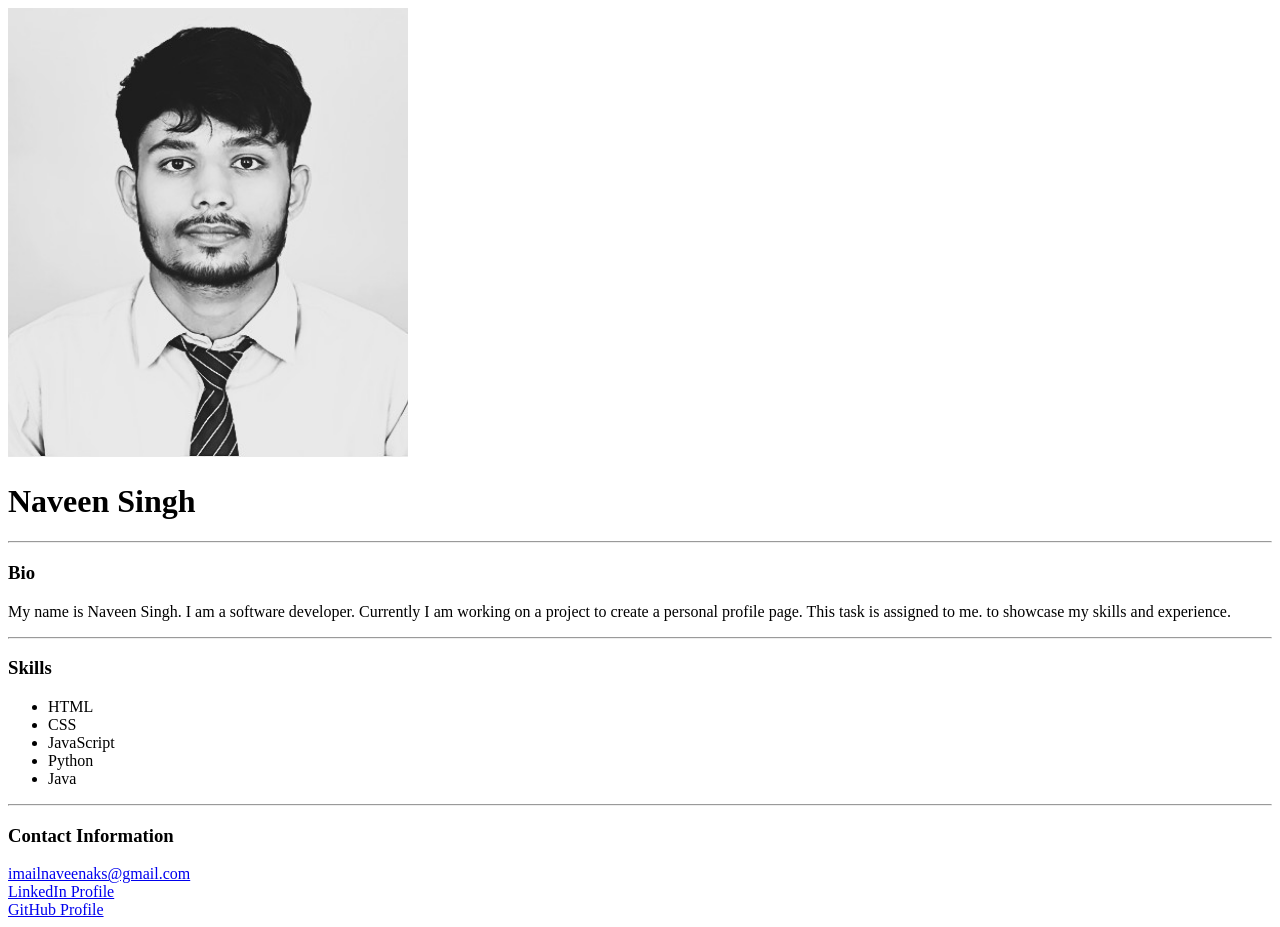
<file: Tasks/index.html>
<!DOCTYPE html>
<html lang="en">
<head>
    <meta charset="UTF-8">
    <meta name="viewport" content="width=device-width, initial-scale=1.0">
    <title>My Profile page</title>
</head>
<body>
   
    <img src="aman7.JPG" alt="Profile Picture" width="400">
    <h1>Naveen Singh</h1>
    <hr>
    <h3>Bio</h3>
    <p>My name is Naveen Singh. I am a software developer. Currently I am working on a project to create a personal profile page. This task is assigned to me. to showcase my skills and experience.</p>
    <hr>
    <h3>Skills</h3>
    <ul>
        <li>HTML</li>
        <li>CSS</li>
        <li>JavaScript</li>
        <li>Python</li>
        <li>Java</li>
    </ul>
    <hr>
    <h3>Contact Information</h3>
    <a href="imailnaveenaks@gmail.com.com">imailnaveenaks@gmail.com</a> 
    <br>
    <a href="https://www.linkedin.com/in/naveen-singh-123456789/">LinkedIn Profile</a>
    <br>
    <a href="https://github.com/naveenaks">GitHub Profile</a>
</body>
</html>
</file>
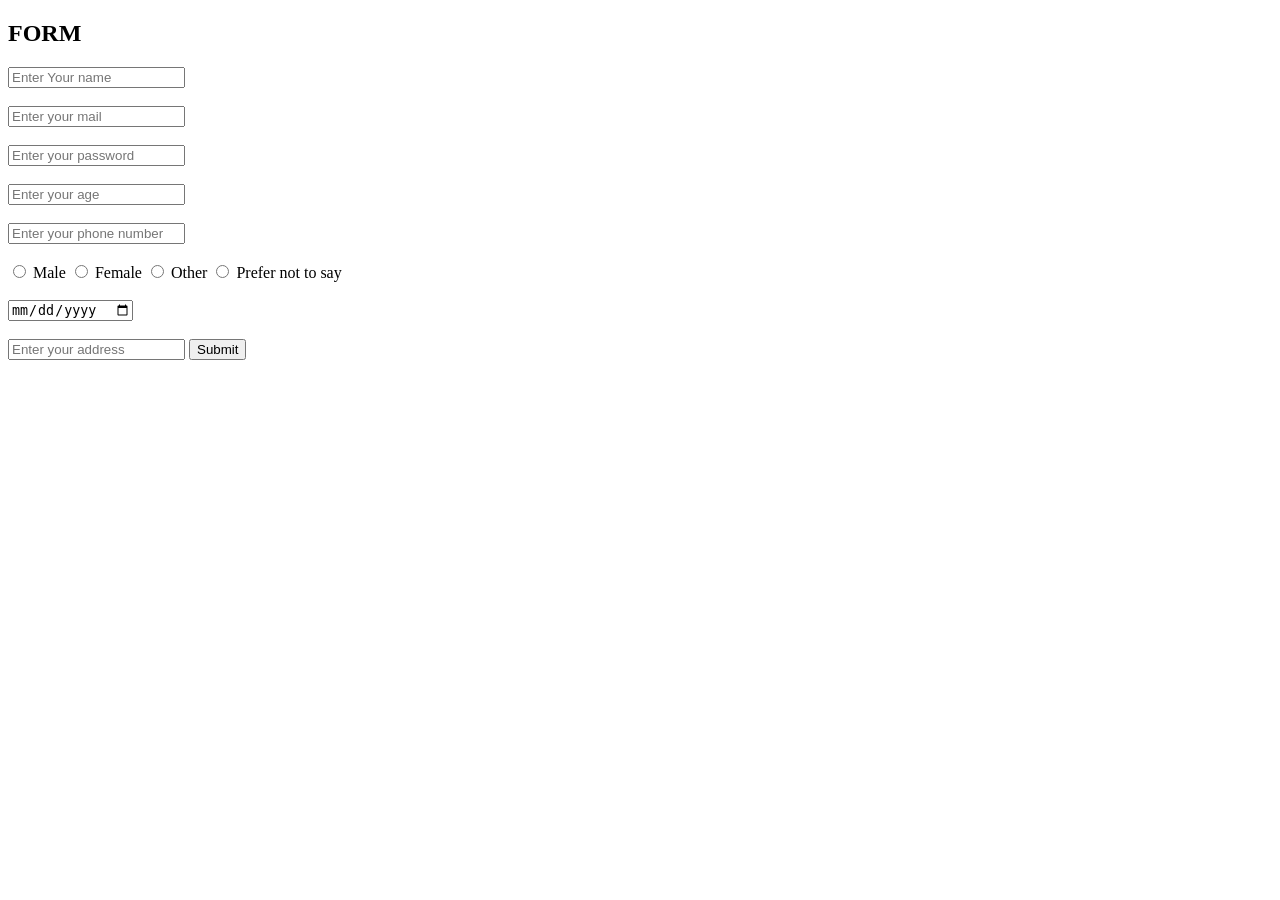
<file: form.html>
<!DOCTYPE html>
<html lang="en">            
<head>
    
    <title>Registration Form</title>  
</head>
<body>
    <h2>
         FORM
    </h2>
    <form  method="get" action="https://www.futureskillsprime.in/">
        <label><input type="text" name="name" placeholder="Enter Your name"></label>
        <br><br>
        <label><input type="email" name="email" placeholder="Enter your mail"></label>
        <br><br>
        <label><input type="password" name="password" placeholder="Enter your password"></label>
        <br><br>
        <label><input type="number" name="age" placeholder="Enter your age"></label>
        <br><br>
        <label><input type="tel" name="phone" placeholder="Enter your phone number"></label>
        <br><br>
        <label>
            <input type="radio" name="gender" value="male"> Male 
            <input type="radio" name="gender" value="female"> Female
            <input type="radio" name="gender" value="other"> Other
            <input type="radio" name="gender" value="prefer_not_to_say"> Prefer not to say
        </label>
        <br><br>
        <label><input type="date" name="date"></label>
        <br><br>
        <input type="textarea" name="address" placeholder="Enter your address">
    
        <button type="submit">Submit</button> <!--reset-->

    </form>

</body>
</html>
</file>
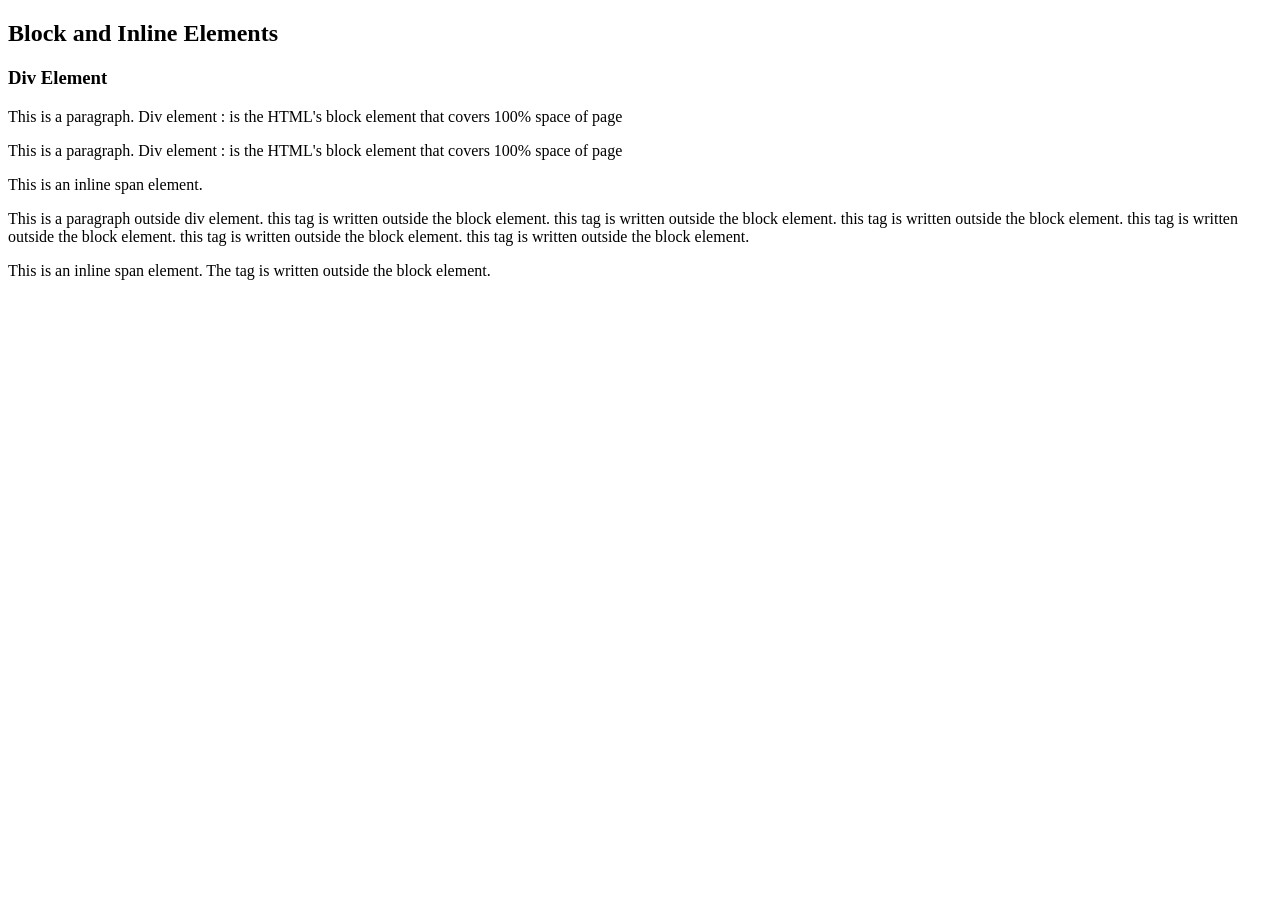
<file: index1.html>
<!DOCTYPE html>
<html>
    <style>

    </style>
    <body>
        <h2>Block and Inline Elements</h2>
        <div>
            <h3 class="elle1">Div Element</h3>
            <p>This is a paragraph. Div element : is the HTML's block element that covers 100% space of page</p>
            <p>This is a paragraph. Div element : is the HTML's block element that covers 100% space of page</p>
            
            <span>This is an inline span element.</span>
        </div>
        <p>This is a paragraph outside div element. 
            this tag is written outside the block element.
            this tag is written outside the block element.
            this tag is written outside the block element.
            this tag is written outside the block element.
            this tag is written outside the block element.
            this tag is written outside the block element.
        </p>
        <span>This is an inline span element.</span>
        <span>The tag is written outside the block element.</span>
    </body>
</html>
</file>
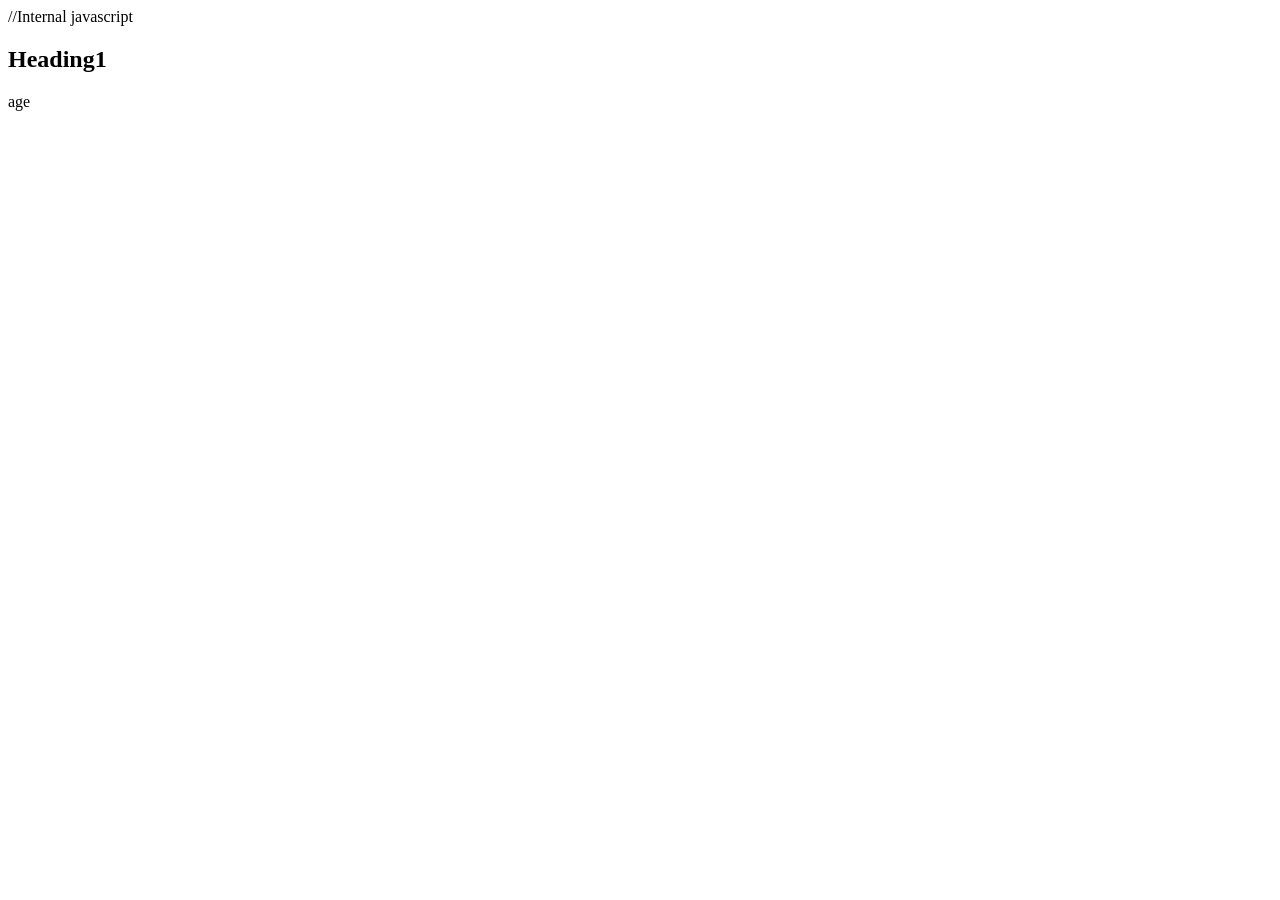
<file: Classes/Class10.html>
//Internal javascript 

<!DOCTYPE html>
<html>
    <head>
        <script>
            //javascript code
        </script>
    </head>
    <body>

        <h2>
            Heading1
        </h2>
        <p id="101">Variable Content</p>
        <script>
            //Javascript code

            //Methods
            // document.getElementById("id_name").innerHTML = "Heading2";
            // document.getElementByClassName("class_name").innerHTML
            // document.getElementById("id_name").innerHTML

            //Variable
            let a=10;
            var v=20;
            const c=30;
            let age=20;

            //document.getElementById("101").innerHTML="Javascript Content";
            document.getElementById("101").innerHTML="age";

        </script>
    </body>
</html>
</file>
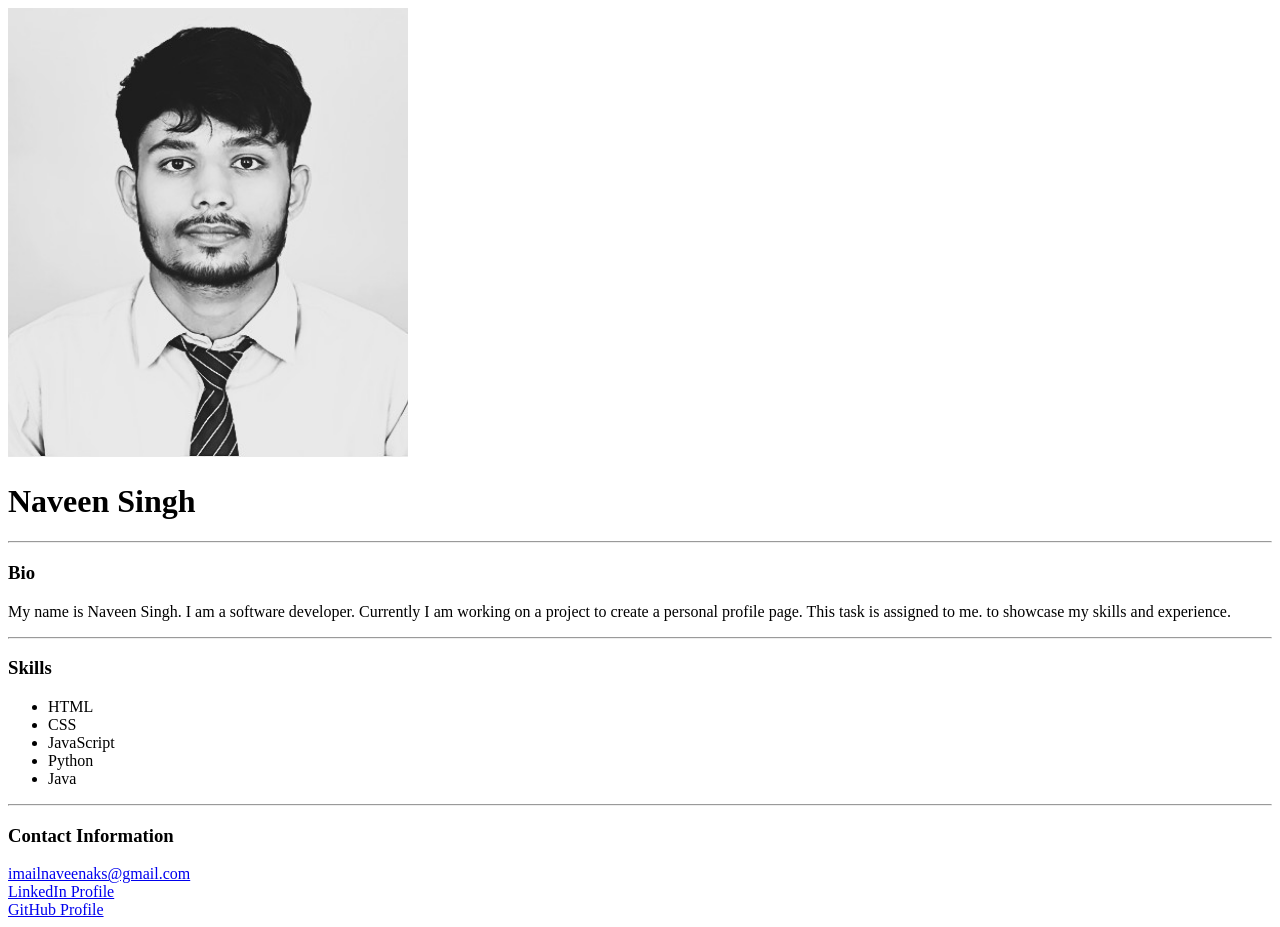
<file: Tasks/Task1.html>
<!DOCTYPE html>
<html lang="en">
<head>
    <title>My Profile page</title>
</head>
<body>
   
    <img src="aman7.JPG" alt="Profile Picture" width="400">
    <h1>Naveen Singh</h1>
    <hr>
    <h3>Bio</h3>
    <p>My name is Naveen Singh. I am a software developer. Currently I am working on a project to create a personal profile page. This task is assigned to me. to showcase my skills and experience.</p>
    <hr>
    <h3>Skills</h3>
    <ul>
        <li>HTML</li>
        <li>CSS</li>
        <li>JavaScript</li>
        <li>Python</li>
        <li>Java</li>
    </ul>
    <hr>
    <h3>Contact Information</h3>
    <a href="imailnaveenaks@gmail.com.com">imailnaveenaks@gmail.com</a> 
    <br>
    <a href="https://www.linkedin.com/in/naveen-singh-123456789/">LinkedIn Profile</a>
    <br>
    <a href="https://github.com/naveenaks">GitHub Profile</a>
</body>
</html>
</file>
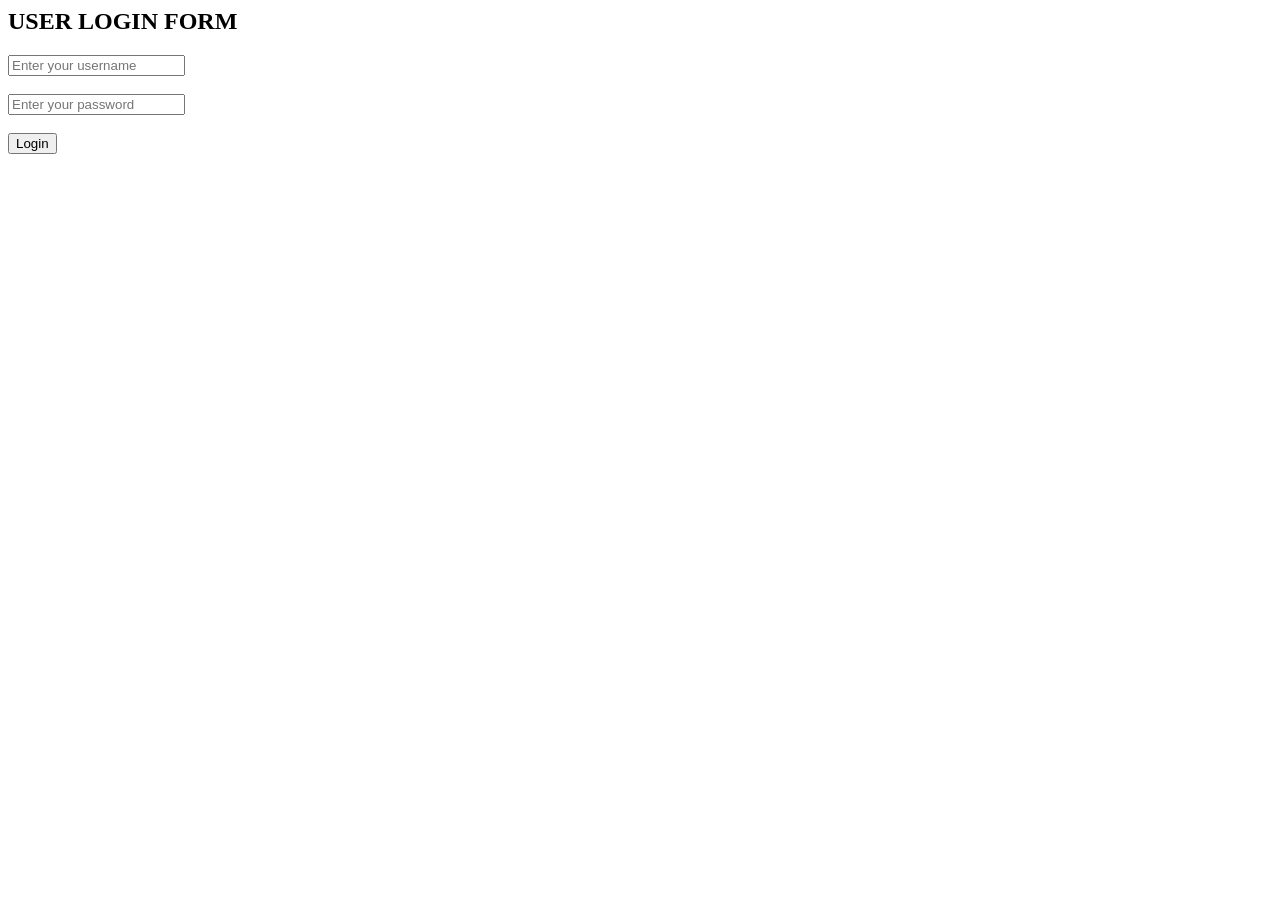
<file: Tasks/Task2I.html>
<!-- Design an HTML form for user login that includes username and password fields. Use HTML5 attributes such as required, placeholder, and type to ensure basic input validation. -->
  <DOCTYPE html>
    <html>
        <head>
            <title>Login Form</title>
        </head>
        <body>
            <H2>USER LOGIN FORM</H2>
            <form method="post" action="submit login">
                <input type="text" name="username" placeholder="Enter your username" required ="">
                <br><br>
                <input type="password" name="password" placeholder="Enter your password" required="">
                <br><br>
                <button type="submit">Login</button>
            </form>

        </body>
    </html>
</file>
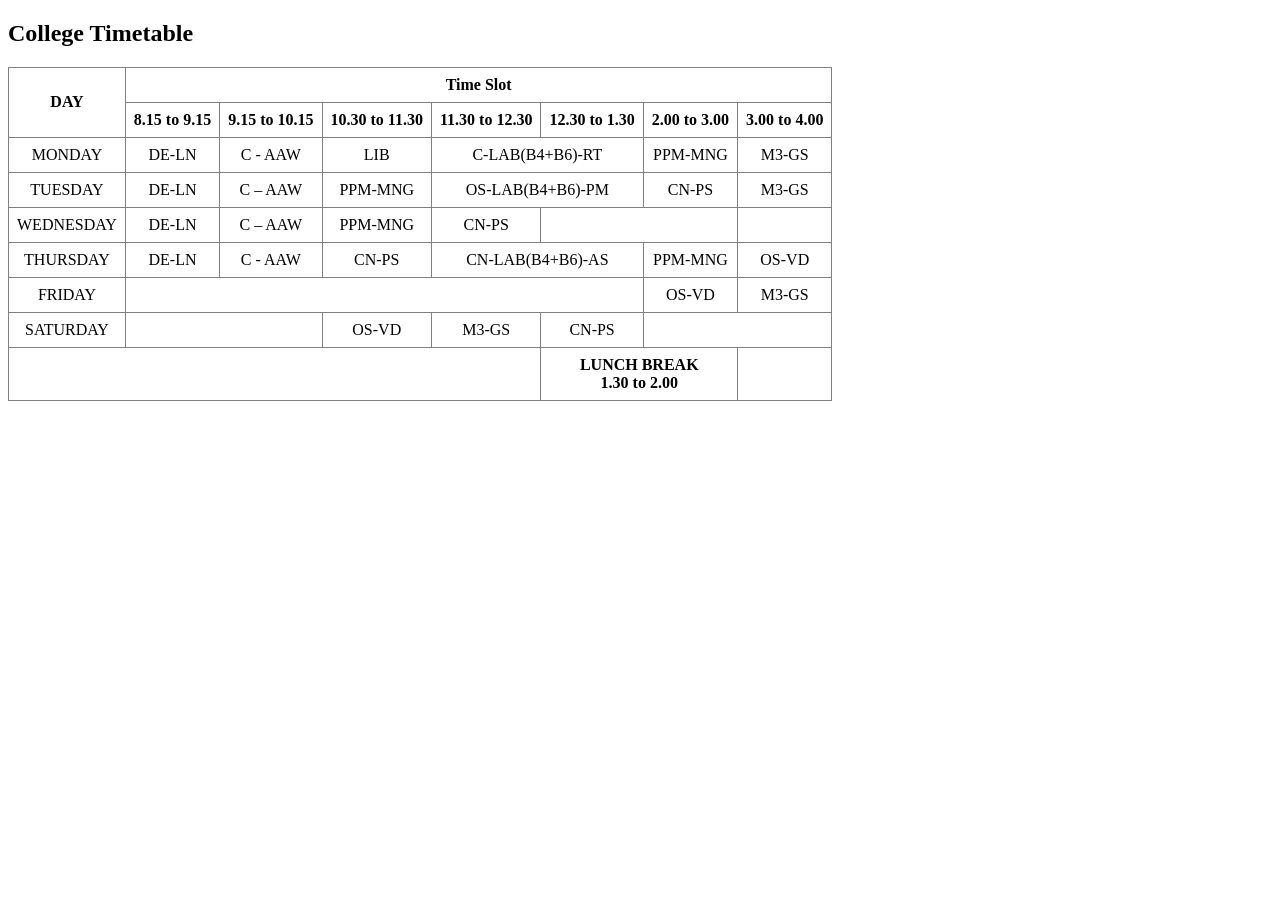
<file: Tasks/Task2II.html>
<!-- Develop an HTML webpage to display a college timetable using an HTML table. The table should show days of the week, subjects, time slots, and break periods. Apply table attributes like rowspan, colspan, and borders to improve readability. -->
<!DOCTYPE html>
<html lang="en">
<head>
    <title>College Timetable</title>
</head>
<body>
    <h2>College Timetable</h2>
    <table border="1" cellpadding="8" cellspacing="0" style="border-collapse:collapse; text-align:center;">
        <tr>
            <th rowspan="2">DAY</th>
            <th colspan="7">Time Slot</th>
        </tr>
        <tr>
            <th>8.15 to 9.15</th>
            <th>9.15 to 10.15</th>
            <th>10.30 to 11.30</th>
            <th>11.30 to 12.30</th>
            <th>12.30 to 1.30</th>
            <th>2.00 to 3.00</th>
            <th>3.00 to 4.00</th>
        </tr>
        <tr>
            <td>MONDAY</td>
            <td>DE-LN</td>
            <td>C - AAW</td>
            <td>LIB</td>
            <td colspan="2">C-LAB(B4+B6)-RT</td>
            <td>PPM-MNG</td>
            <td>M3-GS</td>
        </tr>
        <tr>
            <td>TUESDAY</td>
            <td>DE-LN</td>
            <td>C – AAW</td>
            <td>PPM-MNG</td>
            <td colspan="2">OS-LAB(B4+B6)-PM</td>
            <td>CN-PS</td>
            <td>M3-GS</td>
        </tr>
        <tr>
            <td>WEDNESDAY</td>
            <td>DE-LN</td>
            <td>C – AAW</td>
            <td>PPM-MNG</td>
            <td>CN-PS</td>
            <td colspan="2"></td>
        </tr>
        <tr>
            <td>THURSDAY</td>
            <td>DE-LN</td>
            <td>C - AAW</td>
            <td>CN-PS</td>
            <td colspan="2">CN-LAB(B4+B6)-AS</td>
            <td>PPM-MNG</td>
            <td>OS-VD</td>
        </tr>
        <tr>
            <td>FRIDAY</td>
            <td colspan="5"></td>
            <td>OS-VD</td>
            <td>M3-GS</td>
        </tr>
        <tr>
            <td>SATURDAY</td>
            <td colspan="2"></td>
            <td>OS-VD</td>
            <td>M3-GS</td>
            <td>CN-PS</td>
            <td colspan="2"></td>
        </tr>
        <tr>
            <td colspan="5"></td>
            <td colspan="2" style="font-weight:bold;">LUNCH BREAK<br>1.30 to 2.00</td>
        </tr>
    </table>
    </table>
</body>
</file>
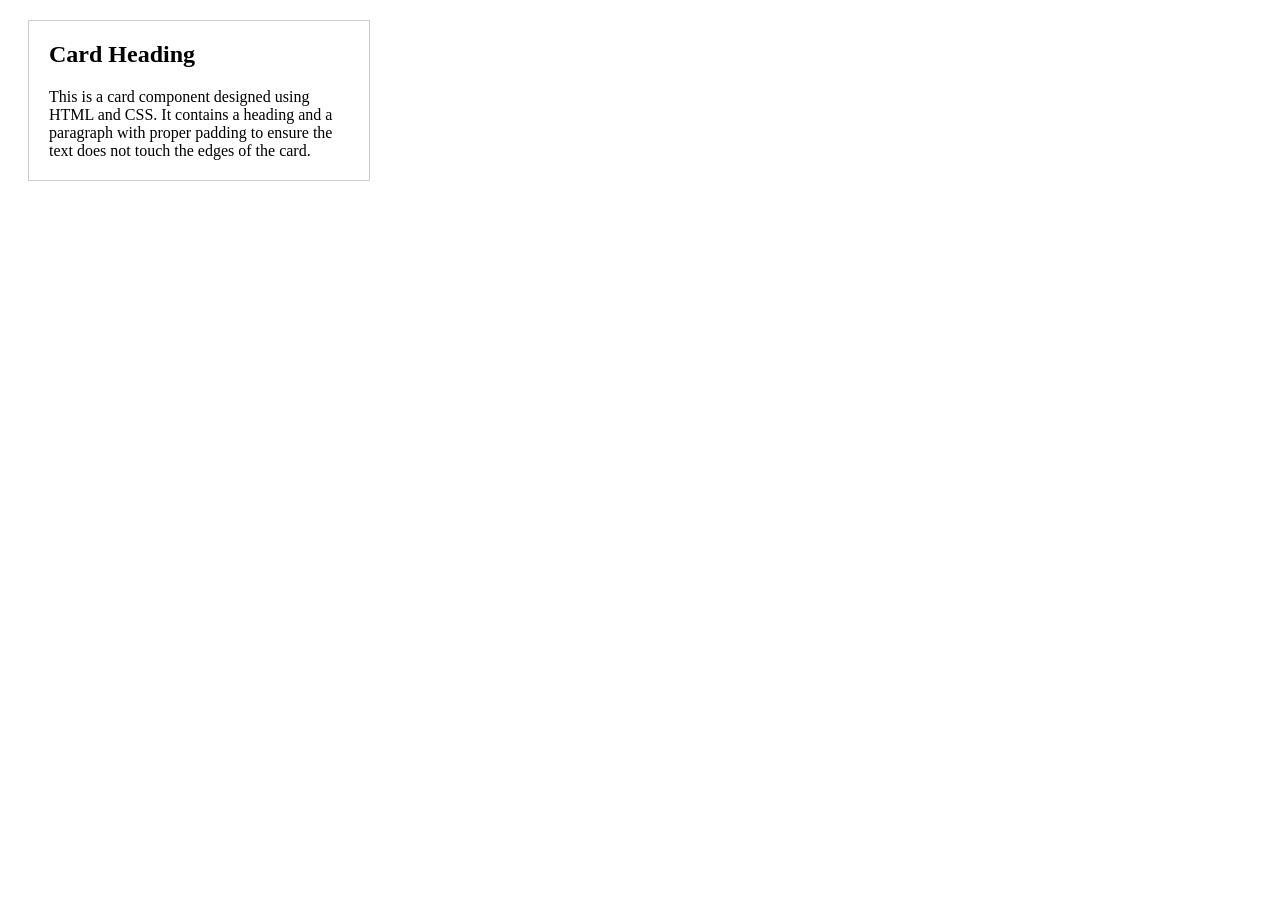
<file: Tasks/Task3I.html>
<!-- Design a card component using HTML and CSS.
The card should contain a heading and a paragraph. Use the padding property to create proper space between the content and the card’s border so that the text does not touch the edges. -->
<!DOCTYPE html>
<html lang="en">
<head>
    <title>Card Component</title>
    <style>
        .card {
            border: 1px solid #ccc;
            padding: 20px;
            margin: 20px;
            max-width: 300px;
        }
        .card h2 {
            margin-top: 0;
        }
        .card p {
            margin-bottom: 0;
        }
    </style>
</head>
<body>
    <div class="card">
        <h2>Card Heading</h2>
        <p>This is a card component designed using HTML and CSS. It contains a heading and a paragraph with proper padding to ensure the text does not touch the edges of the card.</p>
    </div>
</body>
</html>
</file>
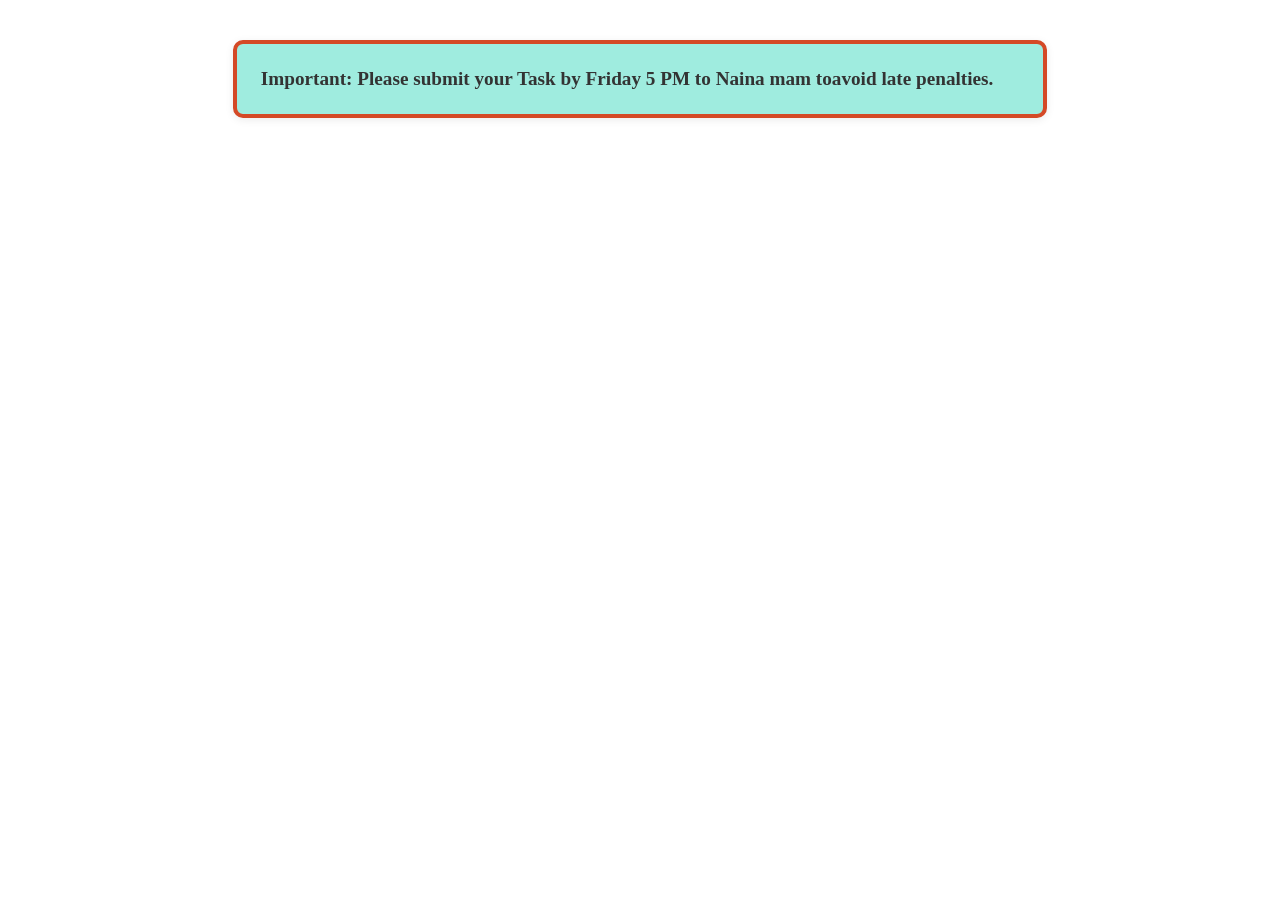
<file: Tasks/Task3III.html>
<!DOCTYPE html>
<html lang="en">
<head>
    <title>Notification Box Example</title>
    <style>
        .notification {
            width: 60%;
            margin: 40px auto;
            padding: 24px;
            background: #9fecdf;
            border-width: 4px;
            border-style: solid;
            border-color: #d44926;
            border-radius: 10px;
            font-size: 1.2em;
            font-weight: bold;
            color: #333;
            box-shadow: 0 2px 8px rgba(0,0,0,0.08);
        }
    </style>
</head>
<body>
    <div class="notification">
        Important: Please submit your Task by Friday 5 PM to Naina mam toavoid late penalties.
    </div>
</body>
</html>
</file>
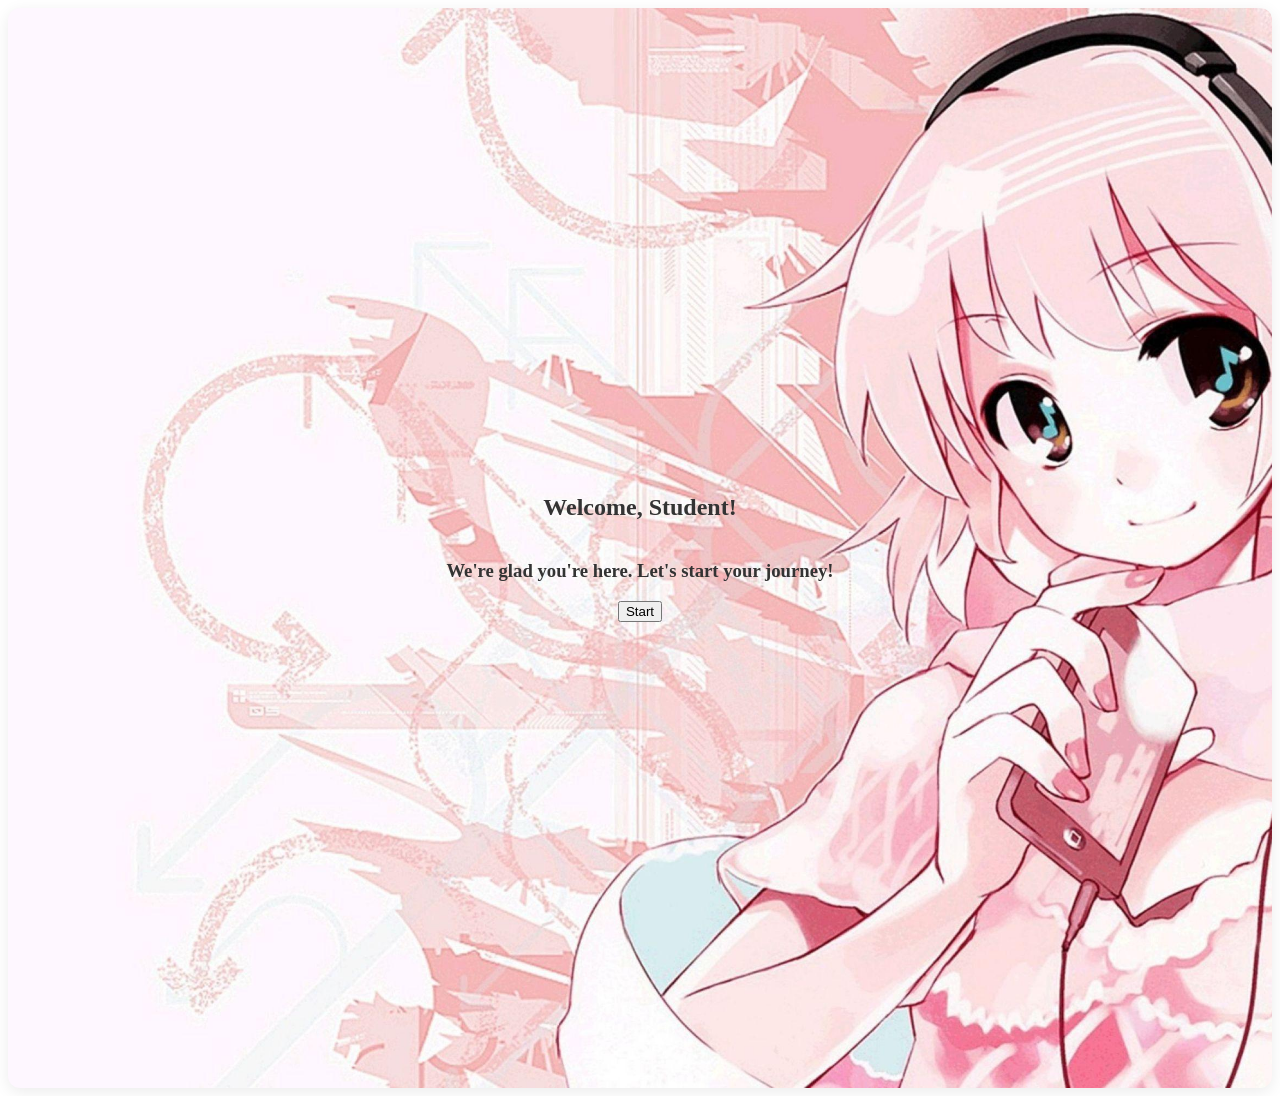
<file: Tasks/Task3IV.html>
<!-- Welcome Section for Student Website -->
<head>
	<link rel="stylesheet" href="Task3IV.css">
</head>
<body>
	<section class="welcome-section">
		<h1>Welcome, Student!</h1>
		<h3>We're glad you're here. Let's start your journey!</h3>
        <button >Start</button>
	</section>
</body>
</file>
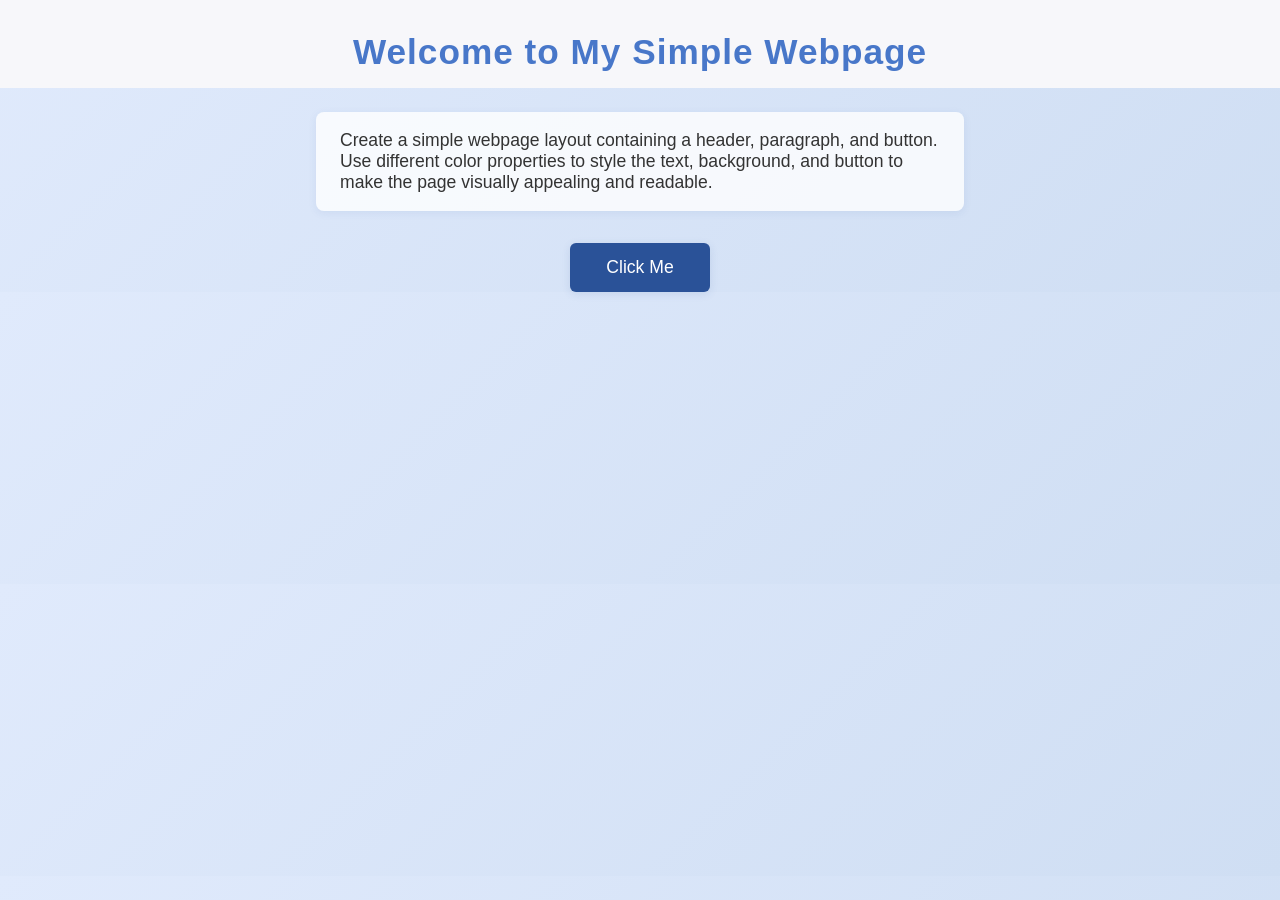
<file: Tasks/Task3V.html>
<!DOCTYPE html>
<html lang="en">
<head>

	<title>Simple Webpage Layout</title>
	<link rel="stylesheet" href="Task3V.css">
</head>
<body>
	<div class="header">Welcome to My Simple Webpage</div>
	<div class="paragraph">
		
        Create a simple webpage layout containing a header, paragraph, and button.
        Use different color properties to style the text, background, and button to make the page visually appealing and readable.
	</div>
	<button class="button">Click Me</button>
</body>
</html>
</file>
<file: Tasks/Task3IV.css>
.welcome-section {
  background-color: #f0f8ff;
  background-image: url('368695.jpg'); 
  background-repeat: no-repeat;
  background-position: center center;
  background-size: cover;
  min-height: 1000px;
  display: flex;
  flex-direction: column;
  align-items: center;
  justify-content: center;
  color: #333;
  padding: 40px 20px;
  border-radius: 12px;
  box-shadow: 0 4px 16px rgba(0,0,0,0.08);
}
</file>
<file: Tasks/Task3V.css>
/* Simple webpage layout styles */
body {
  background: linear-gradient(135deg, #e0eafc 0%, #cfdef3 100%);
  font-family: 'sans-serif', Arial, sans-serif;
  margin: 0;
  padding: 0;
}

.header {
  color: #4877c9;
  background-color: #f7f7fa;
  padding: 32px 0 16px 0;
  text-align: center;
  font-size: 2.2rem;
  font-weight: bold;
  letter-spacing: 1px;
}

.paragraph {
  color: #333;
  background-color: #ffffffcc;
  margin: 24px auto;
  max-width: 600px;
  font-size: 1.1rem;
  padding: 18px 24px;
  border-radius: 8px;
  box-shadow: 0 2px 8px rgba(42,82,152,0.08);
}

.button {
  display: block;
  margin: 32px auto 0 auto;
  padding: 14px 36px;
  background-color: #2a5298;
  color: #fff;
  border: none;
  border-radius: 6px;
  font-size: 1.1rem;
  font-weight: 500;
  cursor: pointer;
  box-shadow: 0 2px 8px rgba(42,82,152,0.12);
  transition: background 0.2s;
}
.button:hover {
  background-color: #1e3c72;
}
</file>
